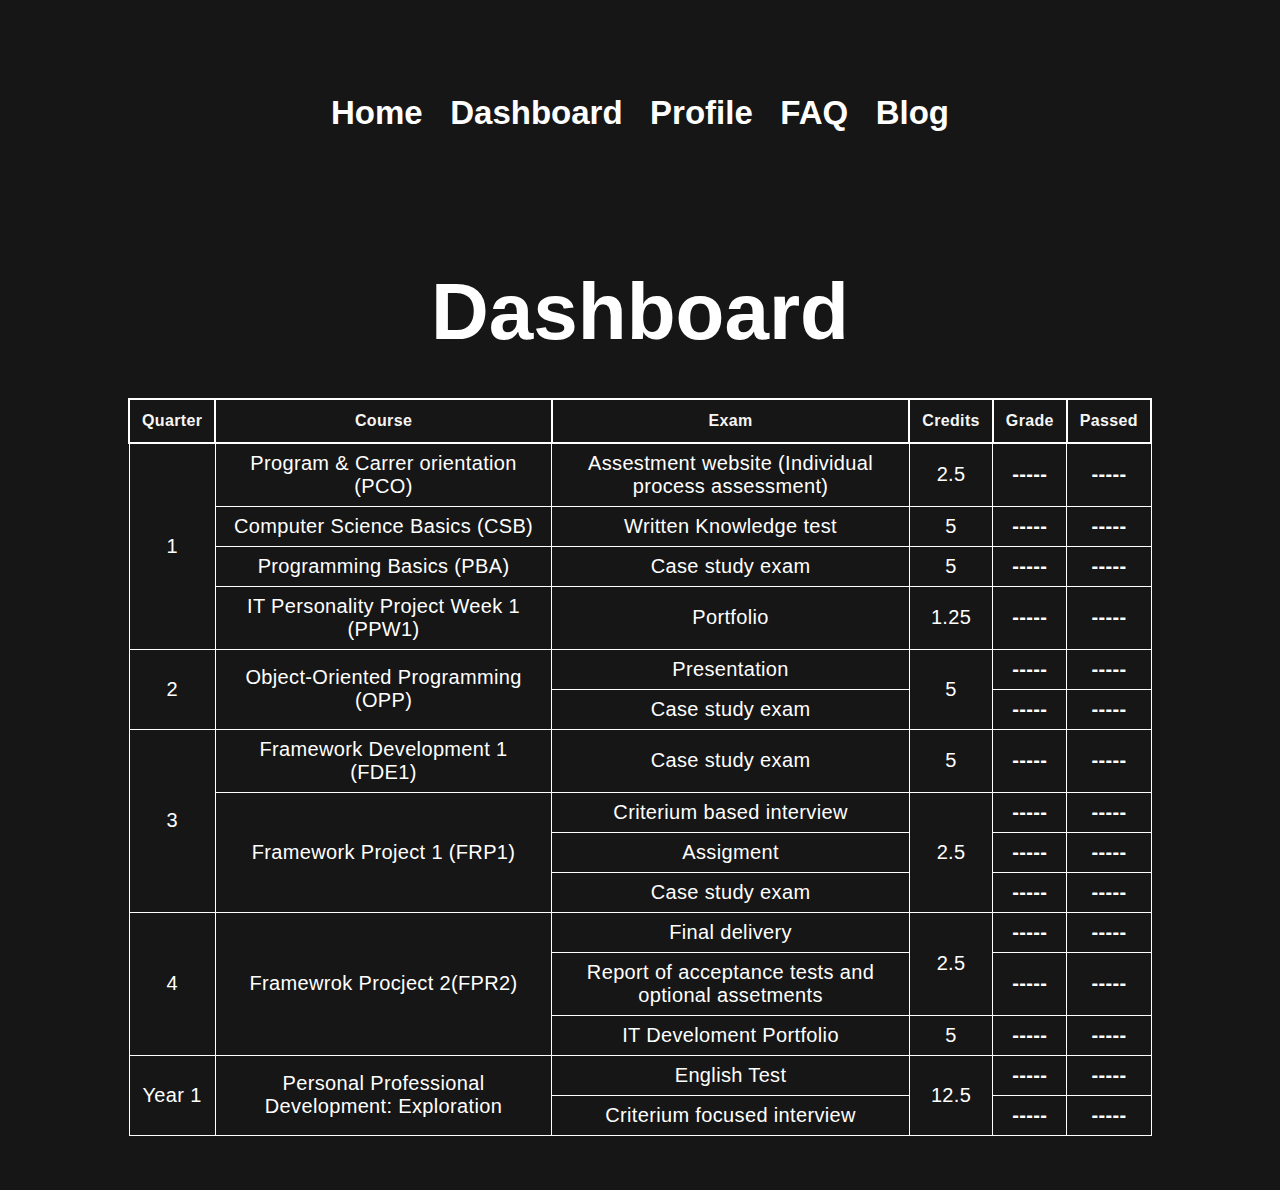
<file: dashboard.html>
<!DOCTYPE html>
<html lang="en">

<head>
    <meta charset="UTF-8">
    <meta name="viewport" content="width=device-width, initial-scale=1.0">
    <meta http-equiv="X-UA-Compatible" content="ie=edge">
    <link href="style.css" rel="stylesheet">
    <title>Index</title>
</head>

<body>

    <header>
        <ul class="nav_links">
            <li><a class="active" href="index.html">Home</a></li>
            <li><a href="dashboard.html">Dashboard</a></li>
            <li><a href="profile.html">Profile</a></li>
            <li><a href="faq.html">FAQ</a></li>
            <li><a href="blog.html">Blog</a></li>
        </ul>
    </header>
    <!-- course overview -->
    <div class="table-container">
        <h6 class="heading">Dashboard</h6>

        <div class="Pbackground">
            <table class="table">
                <thead>
                    <tr>
                        <th>Quarter</th>
                        <th>Course</th>
                        <th>Exam</th>
                        <th>Credits</th>
                        <th>Grade</th>
                        <th>Passed</th>
                    </tr>
                </thead>
                <tbody>

                    <tr>
                        <td data-label="Quarter" rowspan="4">1</td>
                        <td data-label="Course">Program & Carrer orientation (PCO)</td>
                        <td data-label="Exam">Assestment website (Individual process assessment)</td>
                        <td data-label="Credits">2.5</td>
                        <td data-label="Grade">
                            <h4>-----</h4>
                        </td>
                        <td data-label="Passed">
                            <h4>-----</h4>
                        </td>
                    </tr>

                    <tr>
                        <td data-label="Course">Computer Science Basics (CSB)</td>
                        <td data-label="Exam">Written Knowledge test</td>
                        <td data-label="Credits">5</td>
                        <td data-label="Grade">
                            <h4>-----</h4>
                        </td>
                        <td data-label="Passed">
                            <h4>-----</h4>
                        </td>
                    </tr>

                    <tr>
                        <td data-label="Course">Programming Basics (PBA)</td>
                        <td data-label="Exam">Case study exam</td>
                        <td data-label="Credits">5</td>
                        <td data-label="Grade">
                            <h4>-----</h4>
                        </td>
                        <td data-label="Passed">
                            <h4>-----</h4>
                        </td>
                    </tr>

                    <tr>
                        <td data-label="Course">IT Personality Project Week 1 (PPW1)</td>
                        <td data-label="Exam">Portfolio</td>
                        <td data-label="Credits">1.25</td>
                        <td data-label="Grade">
                            <h4>-----</h4>
                        </td>
                        <td data-label="Passed">
                            <h4>-----</h4>
                        </td>
                    </tr>

                    <tr>
                        <td data-label="Quarter" rowspan="2">2</td>
                        <td data-label="Course" rowspan="2">Object-Oriented Programming (OPP)</td>
                        <td data-label="Exam">Presentation</td>
                        <td data-label="Credits" rowspan="2">5</td>
                        <td data-label="Grade">
                            <h4>-----</h4>
                        </td>
                        <td data-label="Passed">
                            <h4>-----</h4>
                        </td>
                    </tr>

                    <tr>
                        <td data-label="Exam">Case study exam</td>
                        <td data-label="Grade">
                            <h4>-----</h4>
                        </td>
                        <td data-label="Passed">
                            <h4>-----</h4>
                        </td>
                    </tr>

                    <tr>
                        <td data-label="Quarter" rowspan="4">3</td>
                        <td data-label="Course">Framework Development 1 (FDE1)</td>
                        <td data-label="Exam">Case study exam</td>
                        <td data-label="Credits">5</td>
                        <td data-label="Grade">
                            <h4>-----</h4>
                        </td>
                        <td data-label="Passed">
                            <h4>-----</h4>
                        </td>
                    </tr>
                    <tr>
                        <td data-label="Course" rowspan="3">Framework Project 1 (FRP1)</td>
                        <td data-label="Exam">Criterium based interview</td>
                        <td data-label="Credits" rowspan="3">2.5</td>
                        <td data-label="Grade">
                            <h4>-----</h4>
                        </td>
                        <td data-label="Passed">
                            <h4>-----</h4>
                        </td>
                    </tr>
                    <tr>
                        <td data-label="Exam">Assigment</td>
                        <td data-label="Grade">
                            <h4>-----</h4>
                        </td>
                        <td data-label="Passed">
                            <h4>-----</h4>
                        </td>
                    </tr>
                    <tr>
                        <td data-label="Exam">Case study exam</td>
                        <td data-label="Grade">
                            <h4>-----</h4>
                        </td>
                        <td data-label="Passed">
                            <h4>-----</h4>
                        </td>
                    </tr>
                    <tr>
                        <td data-label="Quarter" rowspan="3">4</td>
                        <td data-label="Course" rowspan="3">Framewrok Procject 2(FPR2)</td>
                        <td data-label="Exam">Final delivery</td>
                        <td data-label="Credits" rowspan="2">2.5</td>
                        <td data-label="Grade">
                            <h4>-----</h4>
                        </td>
                        <td data-label="Passed">
                            <h4>-----</h4>
                        </td>
                    </tr>
                    <tr>
                        <td data-label="Exam">Report of acceptance tests and optional assetments</td>
                        <td data-label="Grade">
                            <h4>-----</h4>
                        </td>
                        <td data-label="Passed">
                            <h4>-----</h4>
                        </td>
                    </tr>
                    <tr>
                        <td data-label="Exam">IT Develoment Portfolio</td>
                        <td data-label="Credits">5</td>
                        <td data-label="Grade">
                            <h4>-----</h4>
                        </td>
                        <td data-label="Passed">
                            <h4>-----</h4>
                        </td>
                    </tr>
                    <tr>
                        <td data-label="Quarter" rowspan="2">Year 1</td>
                        <td data-label="Course" rowspan="2">Personal Professional Development: Exploration</td>
                        <td data-label="Exam">English Test</td>
                        <td data-label="Credits" rowspan="2">12.5</td>
                        <td data-label="Grade">
                            <h4>-----</h4>
                        </td>
                        <td data-label="Passed">
                            <h4>-----</h4>
                        </td>
                    </tr>
                    <tr>
                        <td data-label="Exam">Criterium focused interview</td>
                        <td data-label="Grade">
                            <h4>-----</h4>
                        </td>
                        <td data-label="Passed">
                            <h4>-----</h4>
                        </td>
                    </tr>

                </tbody>
            </table>
        </div>
    </div>
    <br><br><br>
</body>

</html>
</file>
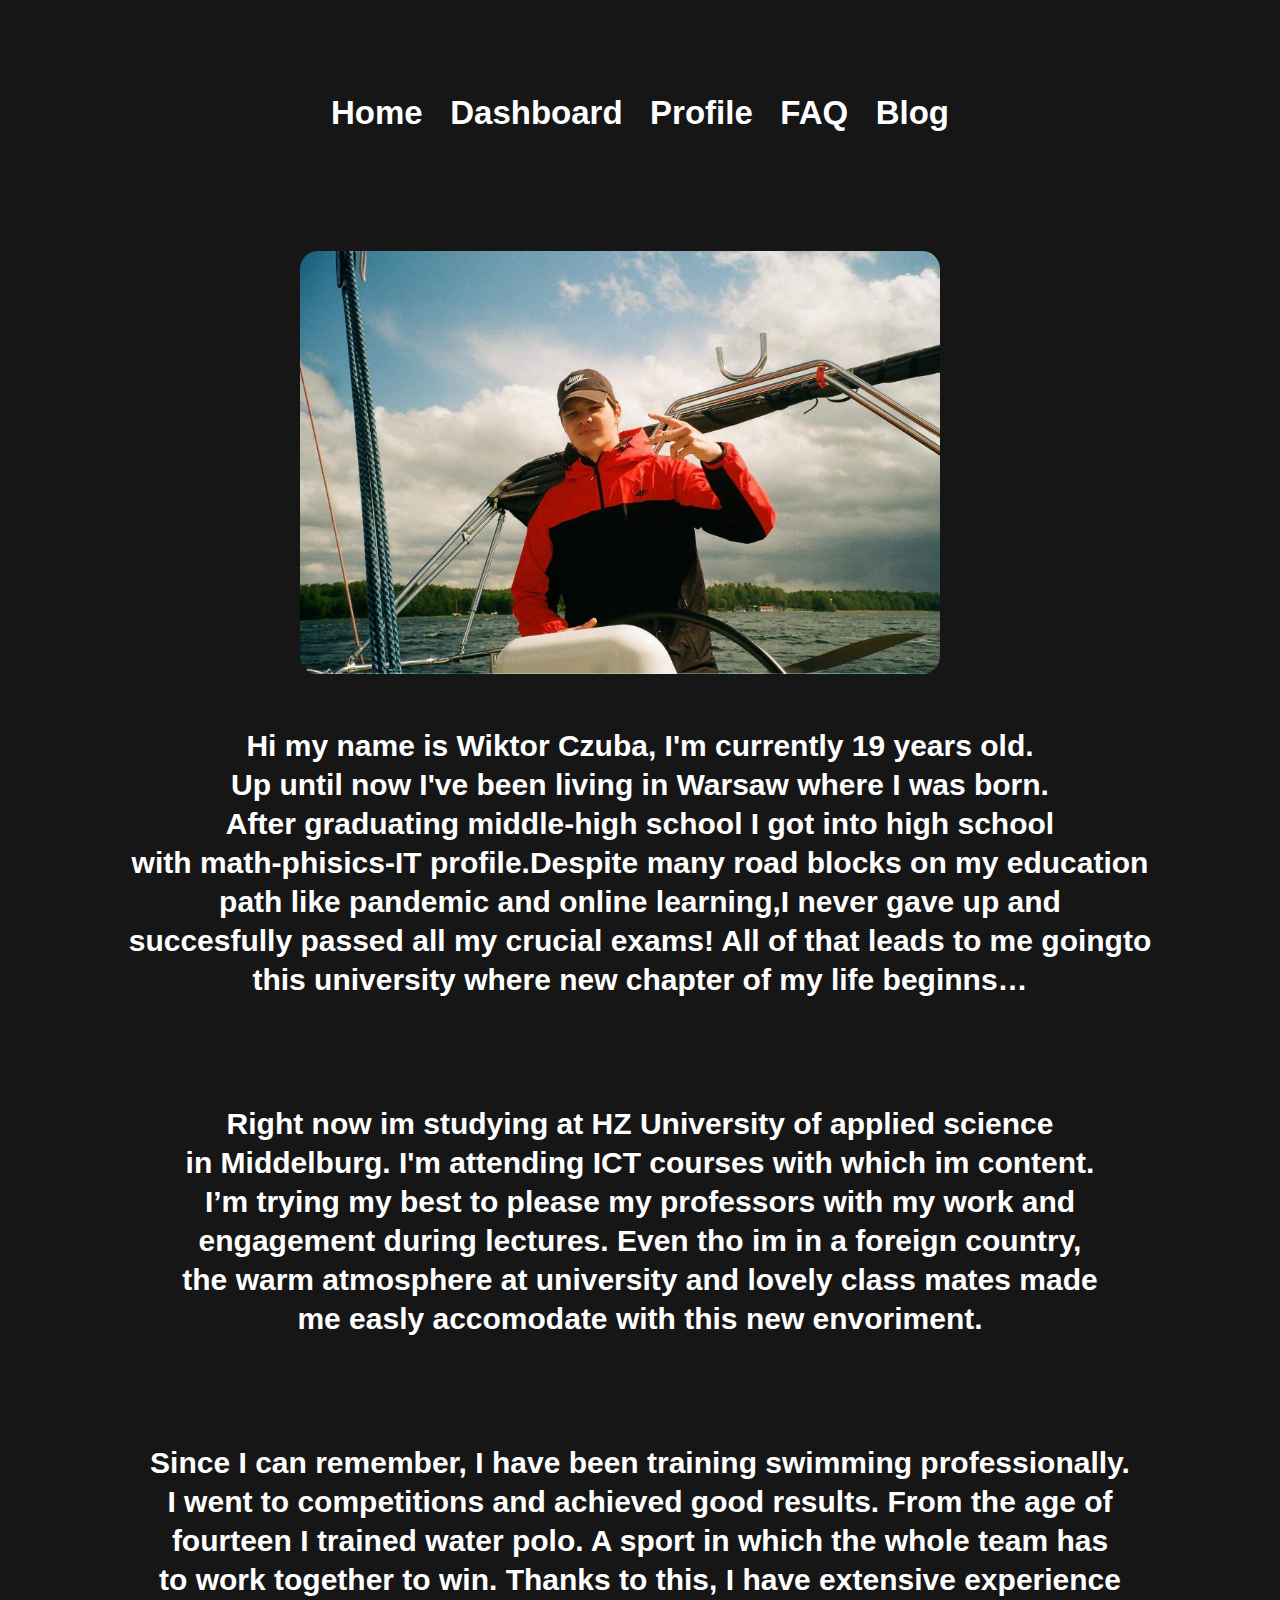
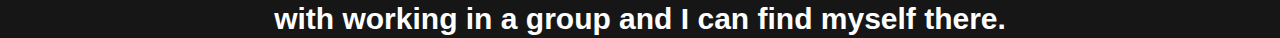
<file: profile.html>
<!DOCTYPE html>
<html lang="en">

<head>
  <meta charset="UTF-8">
  <meta name="viewport" content="width=device-width, initial-scale=1.0">
  <meta http-equiv="X-UA-Compatible" content="ie=edge">
  <link href="style.css" rel="stylesheet">
  <title>Index</title>
</head>

<body>
  <!-- >navigation bar -->
  <header>
    <ul class="nav_links">
      <li><a class="active" href="index.html">Home</a></li>
      <li><a href="dashboard.html">Dashboard</a></li>
      <li><a href="profile.html">Profile</a></li>
      <li><a href="faq.html">FAQ</a></li>
      <li><a href="blog.html">Blog</a></li>
    </ul>
  </header>
  <!-- profile content  -->
  <main>
    <div class="image-container-2">
      <img src="saiiling.jpg" alt="sailing">
    </div>
    <h1>
      Hi my name is Wiktor Czuba, I'm currently 19 years old. <br>
      Up until now I've been living in Warsaw where I was born. <br>
      After graduating middle-high school I got into high school <br>
      with math-phisics-IT profile.Despite many road blocks on my education <br>
      path like pandemic and online learning,I never gave up and<br>
      succesfully passed all my crucial exams! All of that leads to me goingto <br>
      this university where new chapter of my life beginns…
    </h1>
    <br>
    <br>
    <br>
    <h1>
      Right now im studying at HZ University of applied science<br>
      in Middelburg. I'm attending ICT courses with which im content.<br>
      I’m trying my best to please my professors with my work and <br>
      engagement during lectures. Even tho im in a foreign country,<br>
      the warm atmosphere at university and lovely class mates made<br>
      me easly accomodate with this new envoriment.<br>
    </h1>
    <br>
    <br>
    <br>
    <h1>
      Since I can remember, I have been training swimming professionally.<br>
      I went to competitions and achieved good results. From the age of <br>
      fourteen I trained water polo. A sport in which the whole team has<br>
      to work together to win. Thanks to this, I have extensive experience<br>
      with working in a group and I can find myself there.
    </h1>
  </main>
</body>

</html>
</file>
<file: style.css>
/* navigation bar */
* {
  box-sizing: border-box;
  margin: 0;
  padding: 0;
  background-color: rgb(22, 22, 22);
}

header {
  display: flex;
  align-items: center;
  padding: 30px 20%;
  list-style: none;
  justify-content: center;
}

li,
a {
  color: rgb(255, 255, 255);
  text-decoration: none;
  font-family: 'Montserrat', sans-serif;
  font-weight: 600;
  font-size: 110%;
}

.nav_links {
  list-style: none;
  font-size: 30px;
}

.nav_links li {
  display: inline-block;
  padding: 10% 10px;
  font-size: 100%;
}

.nav_links li a:hover {
  color: #0077ff;
  transition: all 0.3s ease 0s;
}

/* index page first container */
.image-container {
  margin-top: 2%;
  display: flex;
  align-items: center;
  justify-content: center;
  font-size: 700px;
}

.image-container img {
  width: 25%;
  height: auto;
  margin-right: 40px;
  border-radius: 12px;
}

.name {
  color: rgb(255, 255, 255);
  font-size: 20%;
  font-family: Impact;
  text-shadow: 4px 4px 15px #0077ff;
}

/* profile page text  */
h1 {
  margin-top: 4%;
  color: rgb(255, 255, 255);
  text-align: center;
  font-family: 'Franklin Gothic Medium', 'Arial Narrow', Arial, sans-serif;
  line-height: 130%;
  font-size: 30px;
}

.image-container-2 {
  margin-top: 2%;
  display: flex;
  align-items: center;
  justify-content: center;
  font-size: 900px;
}

.image-container-2 img {
  width: 50%;
  height: auto;
  margin-right: 40px;
  border-radius: 18px;
}
/* course overview */
.table thead {
  background-color: rgb(22, 22, 22);
}

.table thead tr th {
  font-size: 30;
  font-weight: medium;
  letter-spacing: 0.35px;
  color: rgb(245, 245, 243);
  opacity: 1;
  padding: 12px;
  vertical-align: top;
  border: 2px solid rgb(255, 255, 255);
}

.table-container {
  font-family: 'Montserrat', sans-serif;
  padding: 0 10%;
  margin: 40px auto 0;
}

.heading {
  font-size: 80px;
  text-align: center;
  color: rgb(255, 255, 255);
  margin-bottom: 40px;
}

.table {
  width: 100%;
  border-collapse: collapse;
}

table tbody tr td {
  font-size: 20px;
  letter-spacing: 0.35px;
  font-weight: normal;
  color: rgb(255, 255, 255);
  background-color: rgb(22, 22, 22);
  padding: 8px;
  text-align: center;
  border: 1px solid rgb(255, 255, 255);
}
</file>
